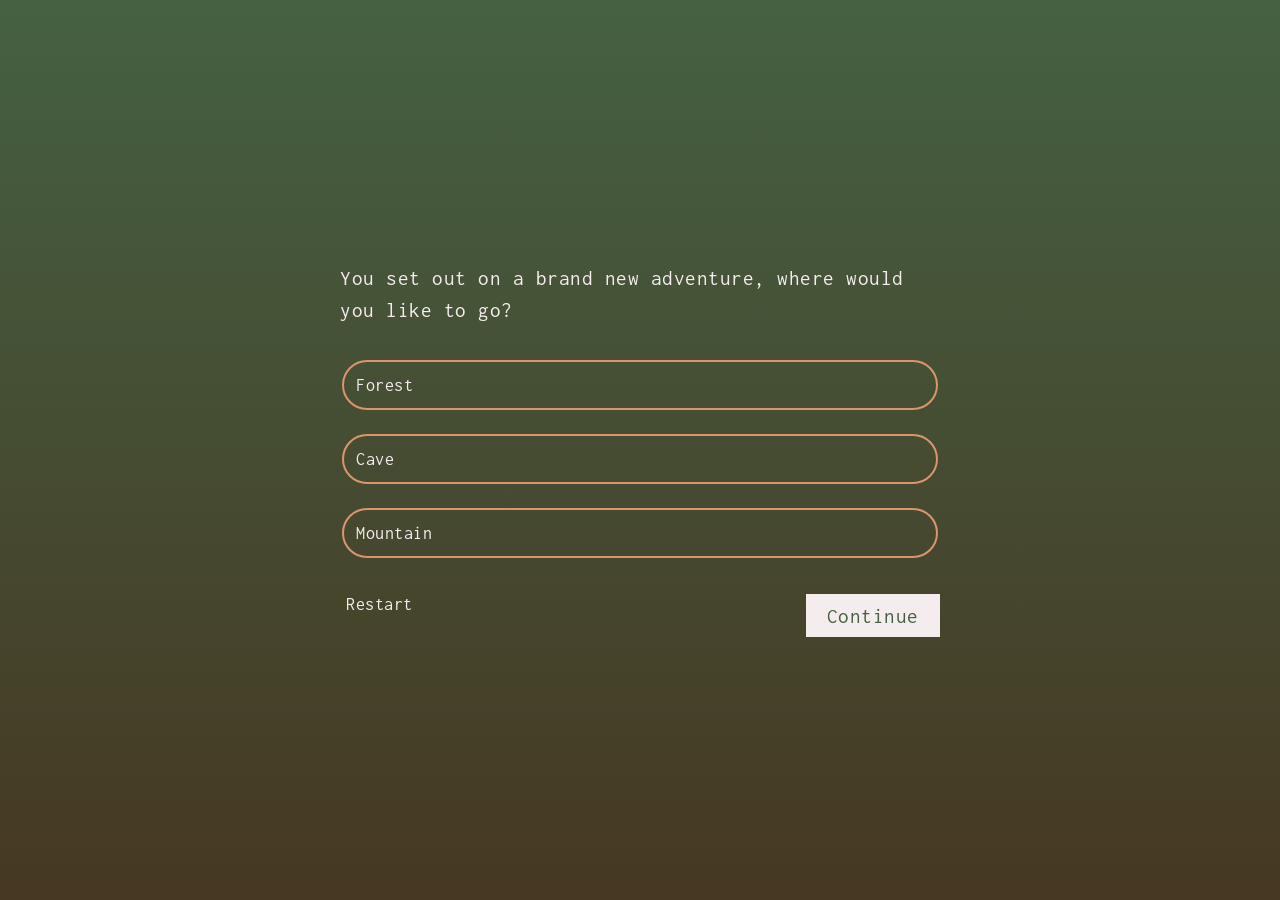
<file: JavaScript Game/JavaScript Game/index.html>
<html lang="en">
    <head>
        <meta name="google-site-verification" content="UR8FHG0kiENiaZjuoZRZy_rdtisnBwitYILnbN7ASes" /> 
    
      <title>The Most Adventurey Adventure</title>
      <meta name="description" content="The Most Adventurey Adventure">
    
      <link rel="stylesheet" href="css.css">
      <link rel="preconnect" href="https://fonts.gstatic.com">
      <link href="https://fonts.googleapis.com/css2?family=Inconsolata:wght@400;500&display=swap" rel="stylesheet">
        <meta name="google-site-verification" content="UR8FHG0kiENiaZjuoZRZy_rdtisnBwitYILnbN7ASes" />
    </head>
    <body>
        <div id="wrapper">
        <form id="theAdventure">
            <p></p>
            <fieldset></fieldset>
            <button id="resetButton" class="reset" onclick="resetForm()">Restart</button>
            <a id="continueButton" class="continue" href="javascript:void(0);">Continue</a><!--placeholder URL to indicate that an onclick event is tied to the link to do an action-->
          </form>
</div>

    <script src="js.js"></script>
    </body>
    </html>
</file>
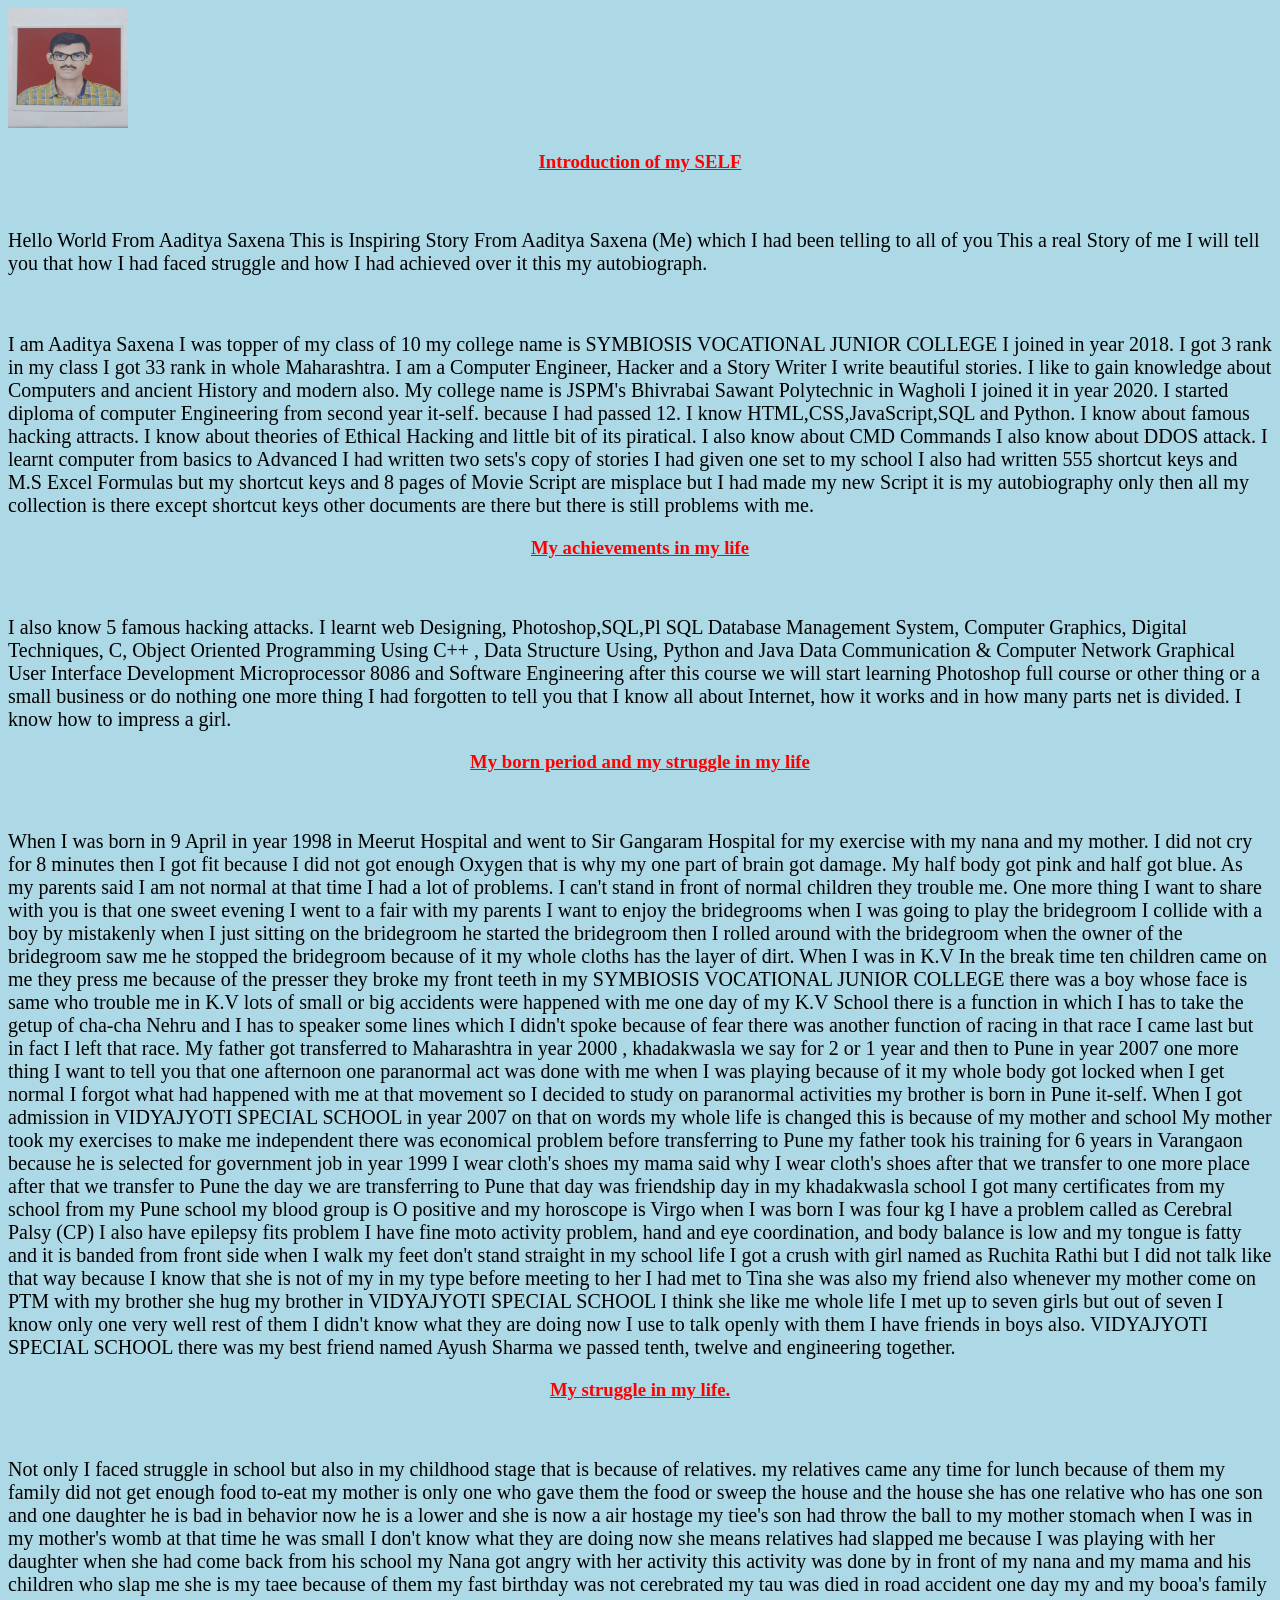
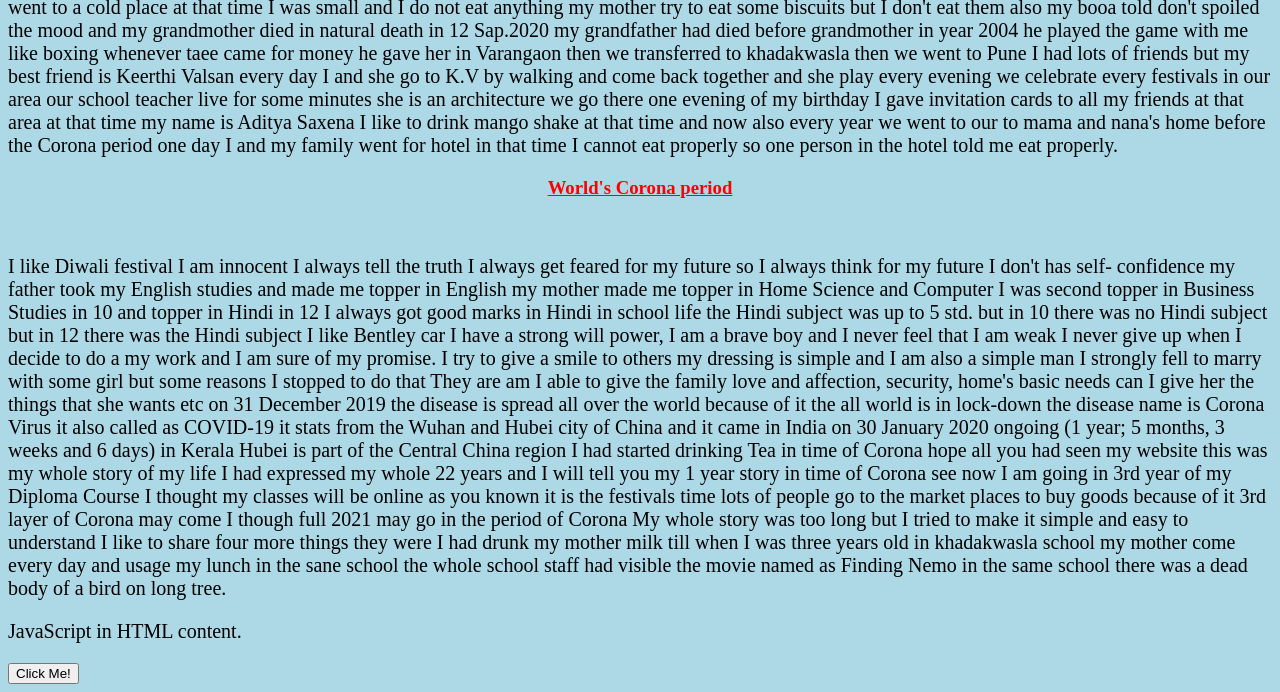
<file: First Web Page Made Ever/Autobiography of Aaditya Saxena.html>
<!DOCTYPE html>
<html lang="en">

<head>

<style>
body {
  background-color: lightblue;
}

h3 {
  color: red;
  text-align: center;
}

p {
  font-family: verdana;
  font-size: 20px;
}
</style>
    <meta charset="UTF-8">
    <meta http-equiv="X-UA-Compatible" content="IE=edge">
    <meta name="viewport" content="width=device-width, initial-scale=1.0">
    <meta name="description" content="Seo is like this is a nice article on seo">
    <meta name="keywords" content="seo, search, seo 2021">
    <link rel="shortcut icon" href="favicon.ico" type="image/x-icon">
    <title>Autobiography of Aaditya Saxena</title>
</head>
<body>
<img src="Aaditya Saxena.jpg" alt="Aaditya Saxena" width="120" height="120">
    <h3><u>Introduction of my SELF</h3></u><br>

<p>Hello World From Aaditya Saxena This is Inspiring Story From Aaditya Saxena (Me) which I had been telling to all of you This a real Story of me I will tell you that how I had faced struggle and how I had achieved over it this my autobiograph.</p><br>

<p>I am Aaditya Saxena I was topper of my class of 10 my college name is SYMBIOSIS VOCATIONAL JUNIOR COLLEGE I joined in year 2018. I got 3 rank in my class I got 33 rank in whole Maharashtra. I am a Computer Engineer, Hacker and a Story Writer I write beautiful stories. I like to gain knowledge about Computers and ancient History and modern also. My college name is JSPM's Bhivrabai Sawant Polytechnic in Wagholi I joined it in year 2020. I started diploma of computer Engineering from second year it-self. because I had passed 12. I know HTML,CSS,JavaScript,SQL and Python. I know about famous hacking attracts. I know about theories of Ethical Hacking and little bit of its piratical. I also know about CMD Commands I also know about DDOS attack. I learnt computer from basics to Advanced I had written two sets's copy of stories I had given one set to my school I also had written 555 shortcut keys and M.S Excel Formulas but my shortcut keys and 8 pages of Movie Script are misplace but I had made my new Script it is my autobiography only then all my collection is there except shortcut keys other documents are there but there is still problems with me.</p>
<h3><u>My achievements in my life</h3></u><br>

<p>I also know 5 famous hacking attacks. I learnt web Designing, Photoshop,SQL,Pl SQL Database Management System, Computer Graphics, Digital Techniques, C, Object Oriented Programming Using C++ , Data Structure Using, Python and Java Data Communication & Computer Network Graphical User Interface Development Microprocessor 8086 and Software Engineering after this course we will start learning Photoshop full course or other thing or a small business or do nothing one more thing I had forgotten to tell you that I know all about Internet, how it works and in how many parts net is divided. I know how to impress a girl.</p> 

<h3><u>My born period and my struggle in my life</h3></u><br>

<p>When I was born in 9 April in year 1998 in Meerut Hospital and went to Sir Gangaram Hospital for my exercise with my nana and my mother. I did not cry for 8 minutes then I got fit because I did not got enough Oxygen that is why my one part of brain got damage. My half body got pink and half got blue. As my parents said I am not normal at that time I had a lot of problems. I can't stand in front of normal children they trouble me. One more thing I want to share with you is that one sweet evening I went to a fair with my parents I want to enjoy the bridegrooms when I was going to play the bridegroom I collide with a boy by mistakenly when I just sitting on the bridegroom he started the bridegroom then I rolled around with the bridegroom when the owner of the bridegroom saw me he stopped the bridegroom because of it my whole cloths has the layer of dirt. When I was in K.V In the break time ten children came on me they press me because of the presser they broke my front teeth in my SYMBIOSIS VOCATIONAL JUNIOR COLLEGE there was a boy whose face is same who trouble me in K.V lots of small or big accidents were happened with me one day of my K.V School there is a function in which I has to take the getup of cha-cha Nehru and I has to speaker some lines which I didn't spoke because of fear there was another function of racing in that race I came last but in fact I left that race. My father got transferred to Maharashtra in year 2000 , khadakwasla we say for 2 or 1 year and then to Pune in year 2007 one more thing I want to tell you that one afternoon one paranormal act was done with me when I was playing because of it my whole body got locked when I get normal I forgot what had happened with me at that movement so I decided to study on paranormal activities my brother is born in Pune it-self. When I got admission in VIDYAJYOTI SPECIAL SCHOOL in year 2007 on that on words my whole life is changed this is because of my mother and school My mother took my exercises to make me independent there was economical problem before transferring to Pune my father took his training for 6 years in Varangaon because he is selected for government job in year 1999 I wear cloth's shoes my mama said why I wear cloth's shoes after that we transfer to one more place after that we transfer to Pune the day we are transferring to Pune that day was friendship day in my khadakwasla school I got many certificates from my school from my Pune school my blood group is O positive and my horoscope is Virgo when I was born I was four kg I have a problem called as Cerebral Palsy (CP) I also have epilepsy fits problem I have fine moto activity problem, hand and eye coordination, and body balance is low and my tongue is fatty and it is banded from front side when I walk my feet don't stand straight in my school life I got a crush with girl named as Ruchita Rathi but I did not talk like that way because I know that she is not of my in my type before meeting to her I had met to Tina she was also my friend also whenever my mother come on PTM with my brother she hug my brother in VIDYAJYOTI SPECIAL SCHOOL I think she like me  whole life I met up to seven girls but out of seven I know only one very well rest of them I didn't know what they are doing now I use to talk openly with them I have friends in boys also. VIDYAJYOTI SPECIAL SCHOOL there was my best friend named Ayush Sharma we passed tenth, twelve and engineering together. </p>

<h3><u>My struggle in my life.</h3></u><br>

<p>Not only I faced struggle in school but also in my childhood stage that is because of relatives. my relatives came any time for lunch because of them my family did not get enough food to-eat my mother is only one who gave them the food or sweep the house and the house she has one relative who has one son and one daughter he is bad in behavior now he is a lower and she is now a air hostage my tiee's son had throw the ball  to my mother stomach when I was in my mother's womb  at that time he was small I don't know what they are doing now she means relatives had slapped me because I was playing with her daughter when she had come back from his school my Nana got angry with her activity this activity was done by in front of my nana and my mama and his children who slap me she is my taee because of them my fast birthday was not cerebrated my tau was died in road accident one day my and my booa's family went to a cold place at that time I was small and I do not eat anything my mother try to eat some biscuits but I don't eat them also my booa told don't spoiled the mood and my grandmother died in natural death in 12 Sap.2020 my grandfather had died before grandmother in year 2004 he played the game with me like boxing whenever taee came for money he gave her in Varangaon then we transferred to khadakwasla then we went to Pune I had lots of friends but my best friend is Keerthi Valsan every day I and she go to K.V by walking and come back together and she play every evening we celebrate every festivals in our area our school teacher live for some minutes she is an architecture we go there one evening of my birthday I gave invitation cards to all my friends at that area at that time my name is Aditya Saxena I like to drink mango shake at that time and now also every year we went to our to mama and nana's home before the Corona period one day I and my family went for hotel in that time I cannot eat properly so one person in the hotel told me eat properly.</p>

<h3><u>World's Corona period</h3></u><br>

<p>I like Diwali festival I am innocent I always tell the truth I always get feared for my future so I always think for my future I don't has self- confidence my father took my English studies and made me topper in English my mother made me topper in Home Science and Computer I was second topper in Business Studies in 10 and topper in Hindi in 12 I always got good marks in Hindi in school life the Hindi subject was up to 5 std. but in 10 there was no Hindi subject but in 12 there was the Hindi subject I like Bentley car I have a strong will power, I am a brave boy and I never feel that I am weak I never give up when I decide to do a my work and I am sure of my promise. I try to give a smile to others my dressing is simple and I am also a simple man I strongly fell to marry with some girl but some reasons I stopped to do that They are am I able to give the family love and affection, security, home's basic needs can I give her the things that she wants etc on 31 December 2019 the disease is spread all over the world because of it the all world is in lock-down the disease name is Corona Virus it also called as COVID-19 it stats from the Wuhan and Hubei city of China and it came in India on 30 January 2020 ongoing (1 year; 5 months, 3 weeks and 6 days) in Kerala Hubei is part of the Central China region I had started drinking Tea in time of Corona hope all you had seen my website this was my whole story of my life I had expressed my whole 22 years and I will tell you my 1 year story in time of Corona see now I am going in 3rd year of my Diploma Course I thought my classes will be online as you known it is the festivals time lots of people go to the market places to buy goods because of it 3rd layer of Corona may come I though full 2021 may go in the period of Corona My whole story was too long but I tried to make it simple and easy to understand I like to share four more things they were I had drunk my mother milk till when I was three years old in khadakwasla school my mother come every day and usage my lunch in the sane school the whole school staff had visible the movie named as Finding Nemo in the same school there was a dead body of a bird on long tree.</p>
<p id="demo">JavaScript in HTML content.</p>
<button type="button" onclick='document.getElementById("demo").innerHTML = "This is  Aaditya Saxena Autobiography and She is an architecture and She means Keerthi Valsan not Teacher "'>Click Me!</button>
</body>
</html>
</file>
<file: JavaScript Game/JavaScript Game/css.css>
body {
    height: 100%;
    margin: 0;
    background-color: #463822;
    background: linear-gradient(#456142, #463822);
    background-repeat: no-repeat;
    background-attachment: fixed;
    font-size: 18px;
    letter-spacing: .5px;
    font-weight: 400;
    color: #F5ECEE;
    font-family: 'Inconsolata', monospace;
  }

  #wrapper{
      width:100%;
      height:100%;
    display:flex;
align-items: center;
justify-content: center;
  }
  
  form {
    max-width: 600px;
    height: 400px;
    padding: 2em;
  }
  form p {
    margin-bottom: 18px;
    font-size: 1.175em;
    line-height: 32px;
  }
  form fieldset {
    margin-bottom: 28px;
    padding: 0;
    border: none;
  }
  form a.continue {
    font-size: 1.175em;
    background-color: #F5ECEE;
    color: #456142;
    padding: .5em 1em;
    text-decoration: none;

  }

  form a.continue:hover,
  form a.continue:focus {
    background-color: #DA966A;
    color:#463822;
  }
  form a.continue {
   float:right;
  }
  button.reset{
      background-color: transparent;
      border:none;
      color: #F5ECEE;
      font-family: 'Inconsolata', monospace;
      font-size: 18px;
      letter-spacing: .5px;
  }
  button.reset:hover{color:#DA966A;}
  form label span {
    display: block;
    box-sizing: border-box;
    margin-bottom: 8px;
    padding: 14px 12px;
    border: 2px solid #DA966A;
    cursor: pointer;
    border-radius: 25px;
   
  }
  form label:hover span, form label:focus span {
    border: 2px solid  #DA966A;
    background-color:#F5ECEE;
    color: #463822;
  }
  form input[type=radio] {
    visibility: hidden;
  }
  form input[type=radio]:checked + span {
     border: 2px solid  #DA966A;
    background-color:#F5ECEE;
    color: #463822;
  }
</file>
